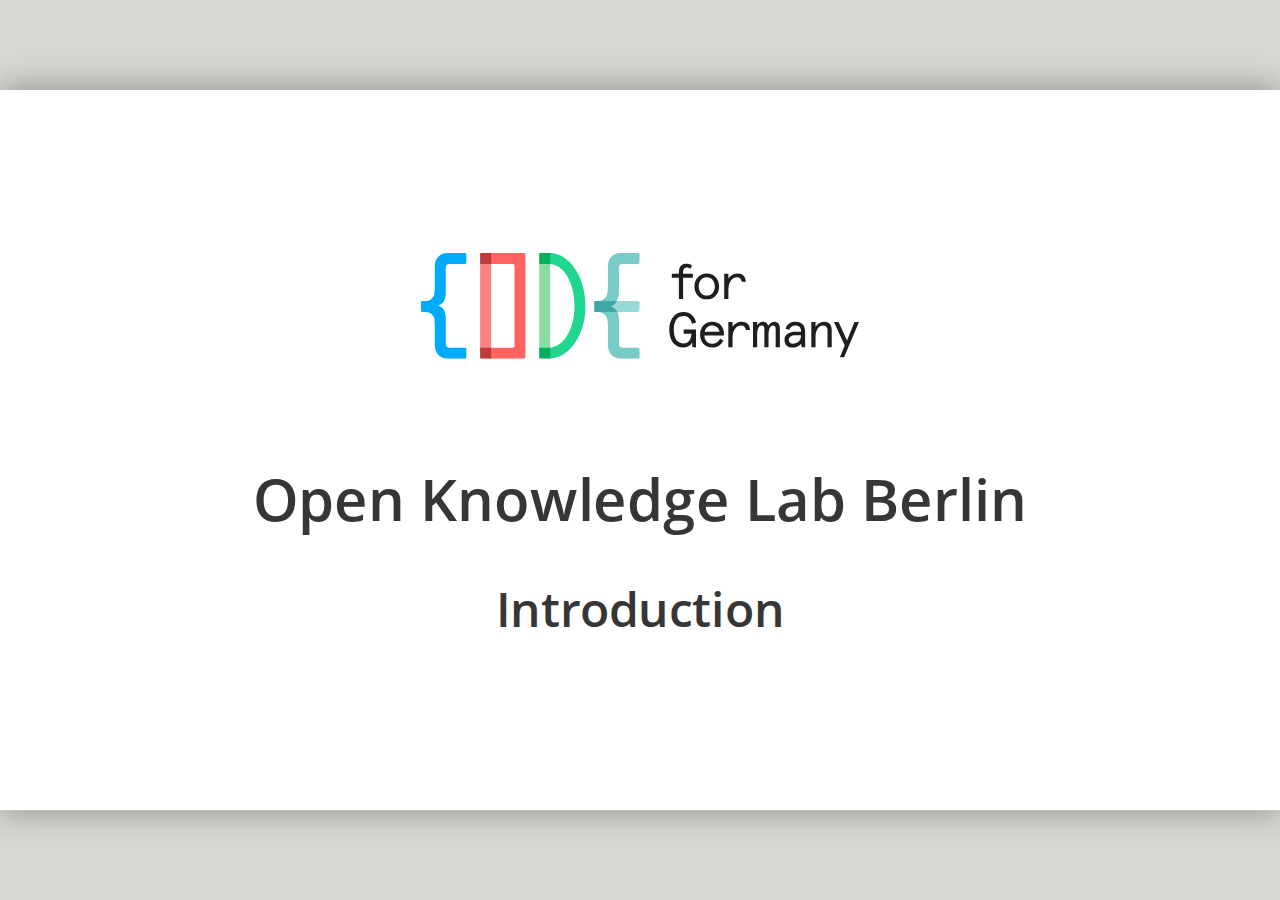
<file: index.html>
<!DOCTYPE html>
<html>
    <head>
        <title>Open Knowledge Lab Berlin</title>
        <meta charset="utf-8">
        <link rel="stylesheet" type="text/css" href="css/fonts.css" />
        <link rel="stylesheet" type="text/css" href="css/style.css" />
        <link rel="stylesheet" type="text/css" href="css/print.css" />
    </head>
    <body>
        <script src="js/remark-latest.min.js"></script>
        <script>
            var slideshow = remark.create({
                sourceUrl: 'talk.md',
                ratio: '16:9',
                highlightStyle: 'monokai'
            });
        </script>
    </body>
</html>
</file>
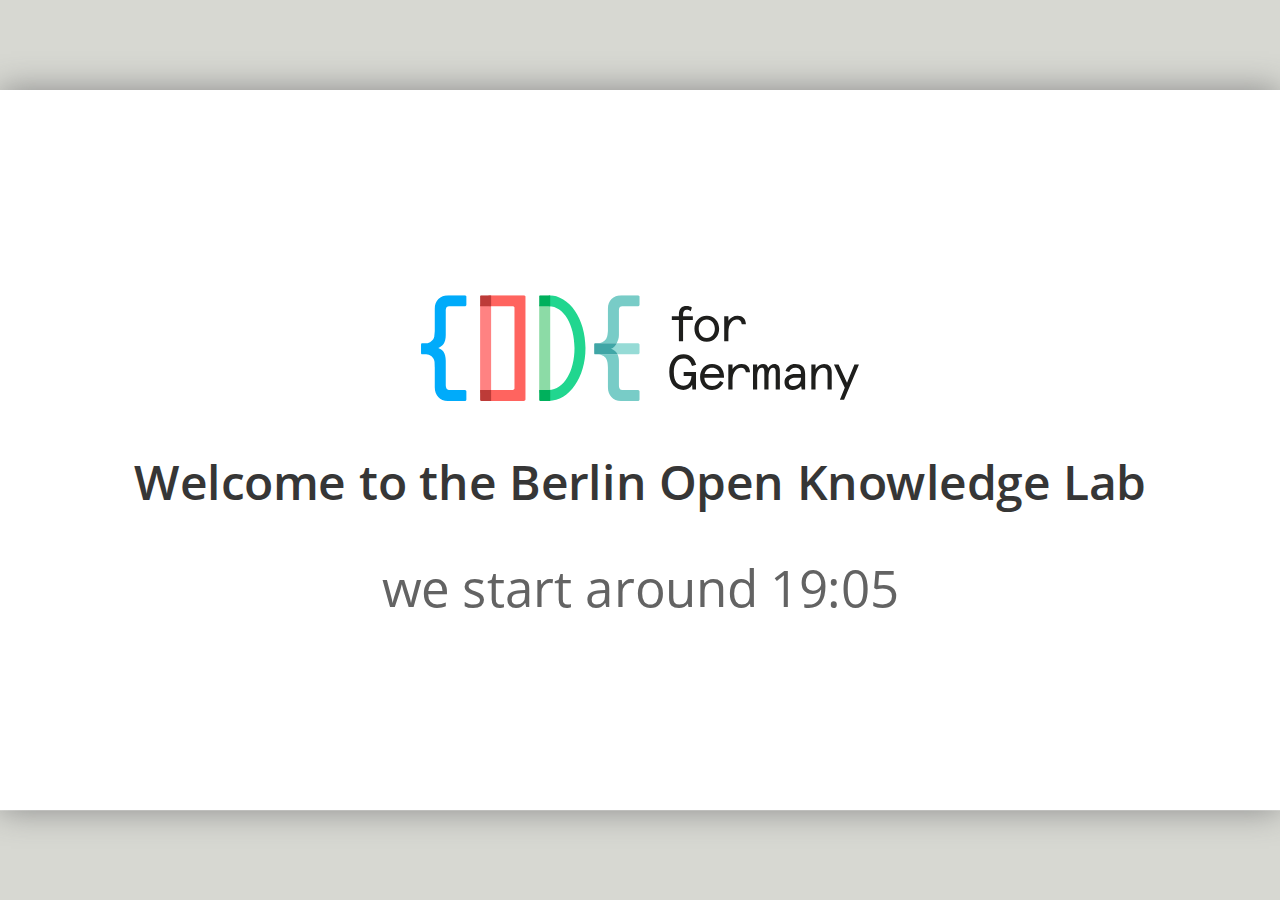
<file: extra.html>
<!DOCTYPE html>
<html>
    <head>
        <title>Open Knowledge Lab Berlin</title>
        <meta charset="utf-8">
        <link rel="stylesheet" type="text/css" href="css/fonts.css" />
        <link rel="stylesheet" type="text/css" href="css/style.css" />
        <link rel="stylesheet" type="text/css" href="css/print.css" />
    </head>
    <body>
        <script src="js/remark-latest.min.js"></script>
        <script>
            var slideshow = remark.create({
                sourceUrl: 'extra.md',
                ratio: '16:9',
                highlightStyle: 'monokai'
            });
        </script>
    </body>
</html>
</file>
<file: css/fonts.css>
@font-face {
  font-family: OpenSans;
  font-style: normal;
  font-weight: 400;
  src: url('../fonts/OpenSans-Regular.ttf');
}
@font-face {
  font-family: OpenSans;
  font-style: normal;
  font-weight: 600;
  src: url('../fonts/OpenSans-SemiBold.ttf');
}
</file>
<file: css/style.css>
body {
    font-family: OpenSans, sans;
    color: #636363;
}
h1, h2, h3, h4 {
    color: #363636;
}
h4 {
    margin: 1rem 0;
}
ul {
    margin: 1rem 0;
}
a, a:hover, a:visited, a:focus {
    color: rgb(1, 174, 253);
}

.remark-slide-content {
    font-size: 2rem;
    padding: 1rem 4rem;
}

.list {
    font-size: 3rem;
}
.list ul {
    padding-left: 0;
    }
.list li {
    list-style: none;
    padding: 0;
}
.vspace {
    display: block;
    height: 1rem;
}
.w100 img {
    display: inline-block;
    width: 100%;
}
.w75 img {
    display: inline-block;
    width: 75%;
}
.w66 img {
    display: inline-block;
    width: 66%;
}
.w50 img {
    display: inline-block;
    width: 50%;
}
.abs {
    position: absolute;
}
.abs p {
    margin: 0;
}
.abs img {
    width: 100%;
    display: block;
}
.screen {
    width: 100%;
    margin-top: -30px;
}
.screen p,
.screen img {
    max-height: 600px;
}
.shadow img {
    box-shadow: 0 0 5px silver;
}
.ref p {
    position: absolute;
    font-size: 1rem;
    bottom: 1rem;
}

p.white {
    background-color: white;
}
p.blue {
    background-color: #00A9FA;
}
p.red {
    background-color: #FF645F;
}
p.green {
    background-color: #00DA88;
}
p.cyan {
    background-color: #57CFC8;
}
p.grey {
    background-color: #F2F2F2;
}

span.white {
    color: white;
}
span.blue {
    color: #00A9FA;
}
span.red {
    color: #FF645F;
}
span.green {
    color: #00DA88;
}
span.cyan {
    color: #57CFC8;
}
span.grey {
    color: #F2F2F2;
}
.b {
    font-weight: bold;
}
.remark-slide-number {
    opacity: 0;
}
</file>
<file: css/print.css>
@page {
    size: 1210px 681px;
    margin: 0;
}
@media print {
    .remark-slide-scaler {
        width: 100% !important;
        height: 100% !important;
        transform: scale(1) !important;
        top: 0 !important;
        left: 0 !important;
    }
}
</file>
